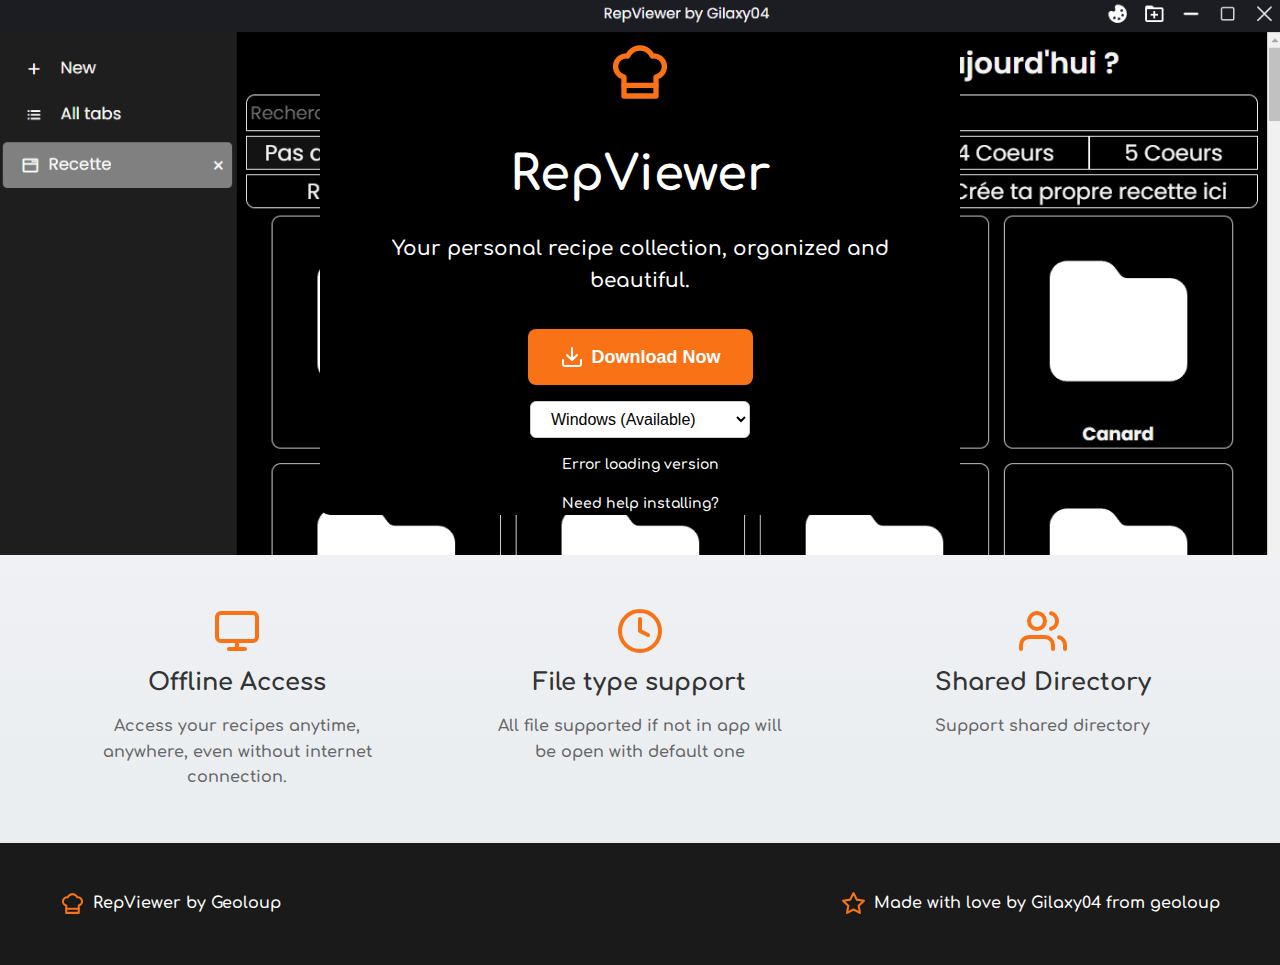
<file: index.html>
<!DOCTYPE html>
<html lang="en">
  <head>
    <meta charset="UTF-8" />
    <meta name="viewport" content="width=device-width, initial-scale=1.0" />
    <title>RepViewer by Geoloup</title>
    <link rel="stylesheet" href="/style.css" />
  </head>
  <body class="comfortaa">
    <header class="hero">
      <div class="container">
        <div class="logo">
          <img src="svg/hat.svg">
        </div>
        <h1>RepViewer</h1>
        <p class="tagline">
          Your personal recipe collection, organized and beautiful.
        </p>
        <div class="download-section">
          <button id="downloadBtn" class="download-btn">
            <img src="svg/download.svg">
            Download Now
          </button>
          <select id="platformSelect" class="version-select">
            <option value="windows">Windows (Available)</option>
            <option value="mac" disabled>macOS (Coming Soon)</option>
            <option value="linux" disabled>Linux (Coming Soon)</option>
          </select>
          <div id="versionInfo" class="version-info">Loading version...</div>
          <a href="/help.html" class="help-link">Need help installing?</a>
        </div>
      </div>
    </header>

    <section class="features">
      <div class="container">
        <div class="feature-card">
          <img src="svg/computer.svg"/>
          <h3>Offline Access</h3>
          <p>
            Access your recipes anytime, anywhere, even without internet
            connection.
          </p>
        </div>
        <div class="feature-card">
          <img src="svg/time.svg"/>
          <h3>File type support</h3>
          <p>All file supported if not in app will be open with default one</p>
        </div>
        <div class="feature-card">
          <img src="svg/shared.svg"/>
          <h3>Shared Directory</h3>
          <p>Support shared directory</p>
        </div>
      </div>
    </section>

    <footer>
      <div class="container">
        <div class="footer-content">
          <div class="brand">
            <img src="svg/hat.svg" style="width: 25px;"/>
            <span>RepViewer by Geoloup</span>
          </div>
          <div class="rating">
            <img src="svg/star.svg" style="width: 25px;"/>
            <span>Made with love by Gilaxy04 from geoloup</span>
          </div>
        </div>
      </div>
    </footer>

    <script src="/main.js"></script>
  </body>
</html>
</file>
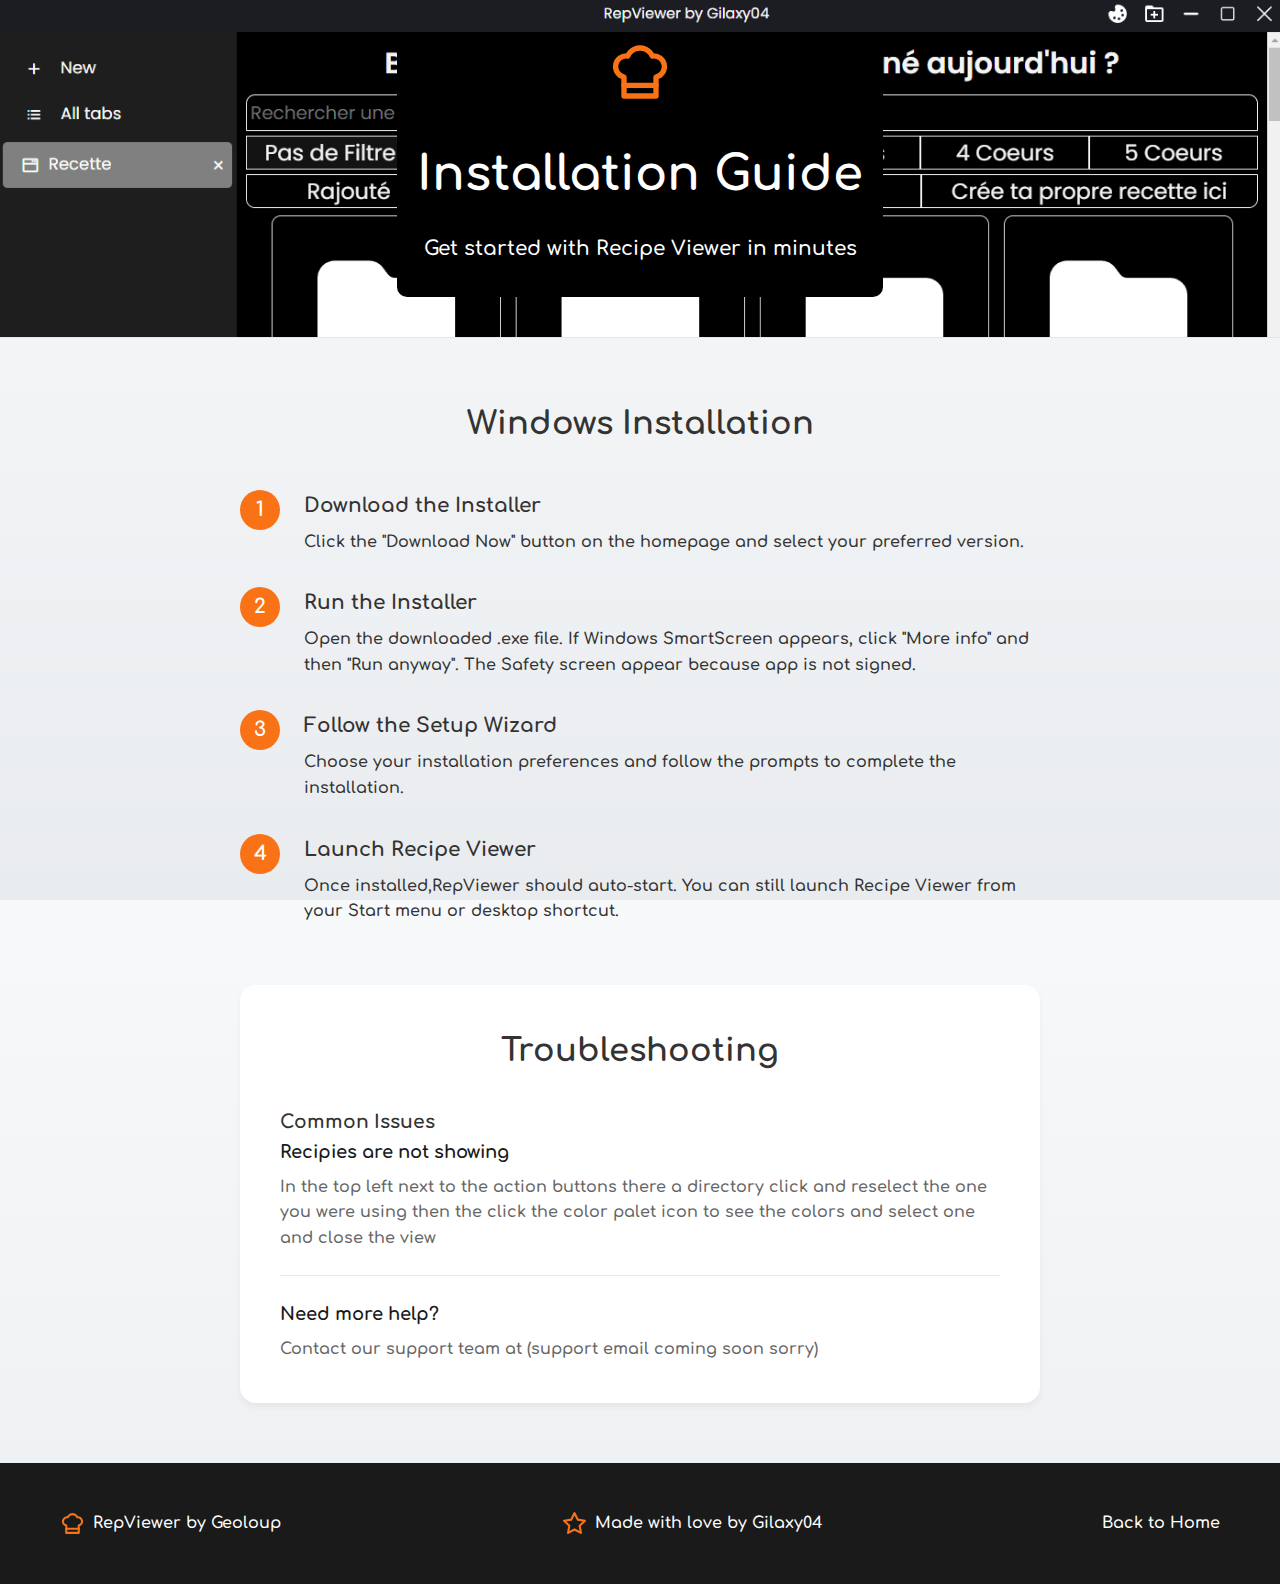
<file: help.html>
<!DOCTYPE html>
<html lang="en">
  <head>
    <meta charset="UTF-8" />
    <meta name="viewport" content="width=device-width, initial-scale=1.0" />
    <title>Installation Help - Recipe Viewer</title>
    <link rel="stylesheet" href="/style.css" />
  </head>
  <body class="comfortaa">
    <header class="hero help-hero">
      <div class="container">
        <div class="logo">
          <a href="/" class="home-link">
            <img src="svg/hat.svg"/>
          </a>
        </div>
        <h1>Installation Guide</h1>
        <p class="tagline">Get started with Recipe Viewer in minutes</p>
      </div>
    </header>

    <section class="help-content">
      <div class="container">
        <div class="installation-steps">
          <h2>Windows Installation</h2>
          <div class="step">
            <div class="step-number">1</div>
            <div class="step-content">
              <h3>Download the Installer</h3>
              <p>
                Click the "Download Now" button on the homepage and select your
                preferred version.
              </p>
            </div>
          </div>
          <div class="step">
            <div class="step-number">2</div>
            <div class="step-content">
              <h3>Run the Installer</h3>
              <p>
                Open the downloaded .exe file. If Windows SmartScreen appears,
                click "More info" and then "Run anyway". The Safety screen
                appear because app is not signed.
              </p>
            </div>
          </div>
          <div class="step">
            <div class="step-number">3</div>
            <div class="step-content">
              <h3>Follow the Setup Wizard</h3>
              <p>
                Choose your installation preferences and follow the prompts to
                complete the installation.
              </p>
            </div>
          </div>
          <div class="step">
            <div class="step-number">4</div>
            <div class="step-content">
              <h3>Launch Recipe Viewer</h3>
              <p>
                Once installed,RepViewer should auto-start. You can still launch
                Recipe Viewer from your Start menu or desktop shortcut.
              </p>
            </div>
          </div>
        </div>

        <div class="troubleshooting">
          <h2>Troubleshooting</h2>
          <div class="faq">
            <h3>Common Issues</h3>
            <div class="faq-item">
              <h4>Recipies are not showing</h4>
              <p>
                In the top left next to the action buttons there a directory
                click and reselect the one you were using then the click the
                color palet icon to see the colors and select one and close the
                view
              </p>
            </div>
            <div class="faq-item">
              <h4>Need more help?</h4>
              <p>
                Contact our support team at (support email coming soon sorry)
              </p>
            </div>
          </div>
        </div>
      </div>
    </section>

    <footer>
      <div class="container">
        <div class="footer-content">
          <div class="brand">
            <img src="svg/hat.svg" style="width: 25px;"/>
            <span>RepViewer by Geoloup</span>
          </div>
          <div class="rating">
            <img src="svg/star.svg" style="width: 25px;"/>
            <span>Made with love by Gilaxy04</span>
          </div>
          <a href="/" class="back-home">Back to Home</a>
        </div>
      </div>
    </footer>
  </body>
</html>
</file>
<file: style.css>
@import url('https://fonts.googleapis.com/css2?family=Comfortaa:wght@300..700&display=swap');

.comfortaa {
  font-family: "Comfortaa", sans-serif;
  font-optical-sizing: auto;
  font-weight: 600;
  font-style: normal;
}

* {
  margin: 0;
  padding: 0;
  box-sizing: border-box;
}

body {
  line-height: 1.6;
  color: #333;
  background: linear-gradient(to bottom, #f8f9fa, #e9ecef);
  height: 100vh;
}

.container {
  max-width: 1200px;
  margin: 0 auto;
  padding: 0 20px;
}

.hero .container {
  display: flex;
  justify-content: center;
  margin: auto;
  width: max-content;
  flex-direction: column;
  border-radius: 10px;
  background: black;
}

#platformSelect {
  color: black;
}

.hero .container * {
  margin-left: auto;
  margin-right: auto;
  width: auto;
  color: white;
}

/* Hero section */
.hero {
  padding: 40px 0;
  text-align: center;
  background-color: black;
  background-image: url(repviewer.png);
  background-size: cover;
}

.logo {
  margin-bottom: 24px;
}

.logo svg {
  color: #f97316;
}

.home-link {
  text-decoration: none;
  color: inherit;
  transition: opacity 0.2s;
}

.home-link:hover {
  opacity: 0.8;
}

h1 {
  font-size: 48px;
  font-weight: bold;
  margin-bottom: 20px;
  color: #1a1a1a;
}

.tagline {
  font-size: 20px;
  color: #666;
  max-width: 600px;
  margin: 0 auto 32px;
}

.download-section {
  display: flex;
  flex-direction: column;
  align-items: center;
  gap: 16px;
}

.download-btn {
  background-color: #f97316;
  color: white;
  border: none;
  padding: 16px 32px;
  border-radius: 8px;
  font-size: 18px;
  font-weight: 600;
  cursor: pointer;
  display: flex;
  align-items: center;
  gap: 8px;
  transition: background-color 0.2s;
}

.download-btn:hover {
  background-color: #ea580c;
}

.version-select {
  padding: 8px 16px;
  border: 1px solid #ccc;
  border-radius: 6px;
  font-size: 16px;
  background-color: white;
  min-width: 200px;
}

.version-info {
  font-size: 14px;
  color: #666;
}

.help-link {
  color: #666;
  text-decoration: none;
  font-size: 14px;
  transition: color 0.2s;
}

.help-link:hover {
  color: #f97316;
  text-decoration: underline;
}

/* Features section */
.features {
  padding: 20px 0;
}

.features .container {
  display: grid;
  grid-template-columns: repeat(auto-fit, minmax(300px, 1fr));
  gap: 48px;
}

.feature-card {
  text-align: center;
  padding: 32px;
}

.feature-card svg {
  color: #f97316;
  margin-bottom: 16px;
}

.feature-card h3 {
  font-size: 24px;
  margin-bottom: 12px;
}

.feature-card p {
  color: #666;
}

/* Screenshot section */
.screenshot {
  padding: 80px 0;
}

.screenshot img {
  width: 100%;
  height: auto;
  border-radius: 16px;
  box-shadow: 0 20px 40px rgba(0, 0, 0, 0.1);
}

/* Help page styles */
.help-hero {
  padding: 40px 0;
  background-color: #fff;
  border-bottom: 1px solid #e5e7eb;
}

.help-content {
  padding: 60px 0;
}

.installation-steps {
  max-width: 800px;
  margin: 0 auto 60px;
}

.installation-steps h2 {
  font-size: 32px;
  margin-bottom: 40px;
  text-align: center;
}

.step {
  display: flex;
  gap: 24px;
  margin-bottom: 32px;
}

.step-number {
  width: 40px;
  height: 40px;
  background-color: #f97316;
  color: white;
  border-radius: 50%;
  display: flex;
  align-items: center;
  justify-content: center;
  font-weight: bold;
  font-size: 20px;
  flex-shrink: 0;
}

.step-content h3 {
  font-size: 20px;
  margin-bottom: 8px;
}

.troubleshooting {
  max-width: 800px;
  margin: 0 auto;
  background-color: #fff;
  padding: 40px;
  border-radius: 16px;
  box-shadow: 0 4px 6px rgba(0, 0, 0, 0.05);
}

.troubleshooting h2 {
  font-size: 32px;
  margin-bottom: 32px;
  text-align: center;
}

.faq-item {
  margin-bottom: 24px;
  padding-bottom: 24px;
  border-bottom: 1px solid #e5e7eb;
}

.faq-item:last-child {
  border-bottom: none;
  padding-bottom: 0;
  margin-bottom: 0;
}

.faq-item h4 {
  font-size: 18px;
  margin-bottom: 8px;
  color: #1a1a1a;
}

.faq-item p {
  color: #666;
}

/* Footer */
footer {
  background-color: #1a1a1a;
  color: white;
  padding: 48px 0;
}

.footer-content {
  display: flex;
  justify-content: space-between;
  align-items: center;
  flex-wrap: wrap;
  gap: 24px;
}

.brand {
  display: flex;
  align-items: center;
  gap: 8px;
}

.brand svg {
  color: #f97316;
}

.rating {
  display: flex;
  align-items: center;
  gap: 8px;
}

.rating svg {
  color: #f97316;
}

.back-home {
  color: white;
  text-decoration: none;
  transition: color 0.2s;
}

.back-home:hover {
  color: #f97316;
}

.bg.image {
  position: fixed;
  top:0px;
  left:0px;
  object-fit: cover;
  height: 525px;
  z-index: -1;
  opacity: 0.5;
  width: calc(100vw + 20px);
}

/* Responsive design */
@media (max-width: 768px) {
  h1 {
    font-size: 36px;
  }

  .tagline {
    font-size: 18px;
  }

  .footer-content {
    justify-content: center;
    text-align: center;
  }

  .step {
    flex-direction: column;
    text-align: center;
    align-items: center;
  }

  .troubleshooting {
    padding: 24px;
  }
}
</file>
